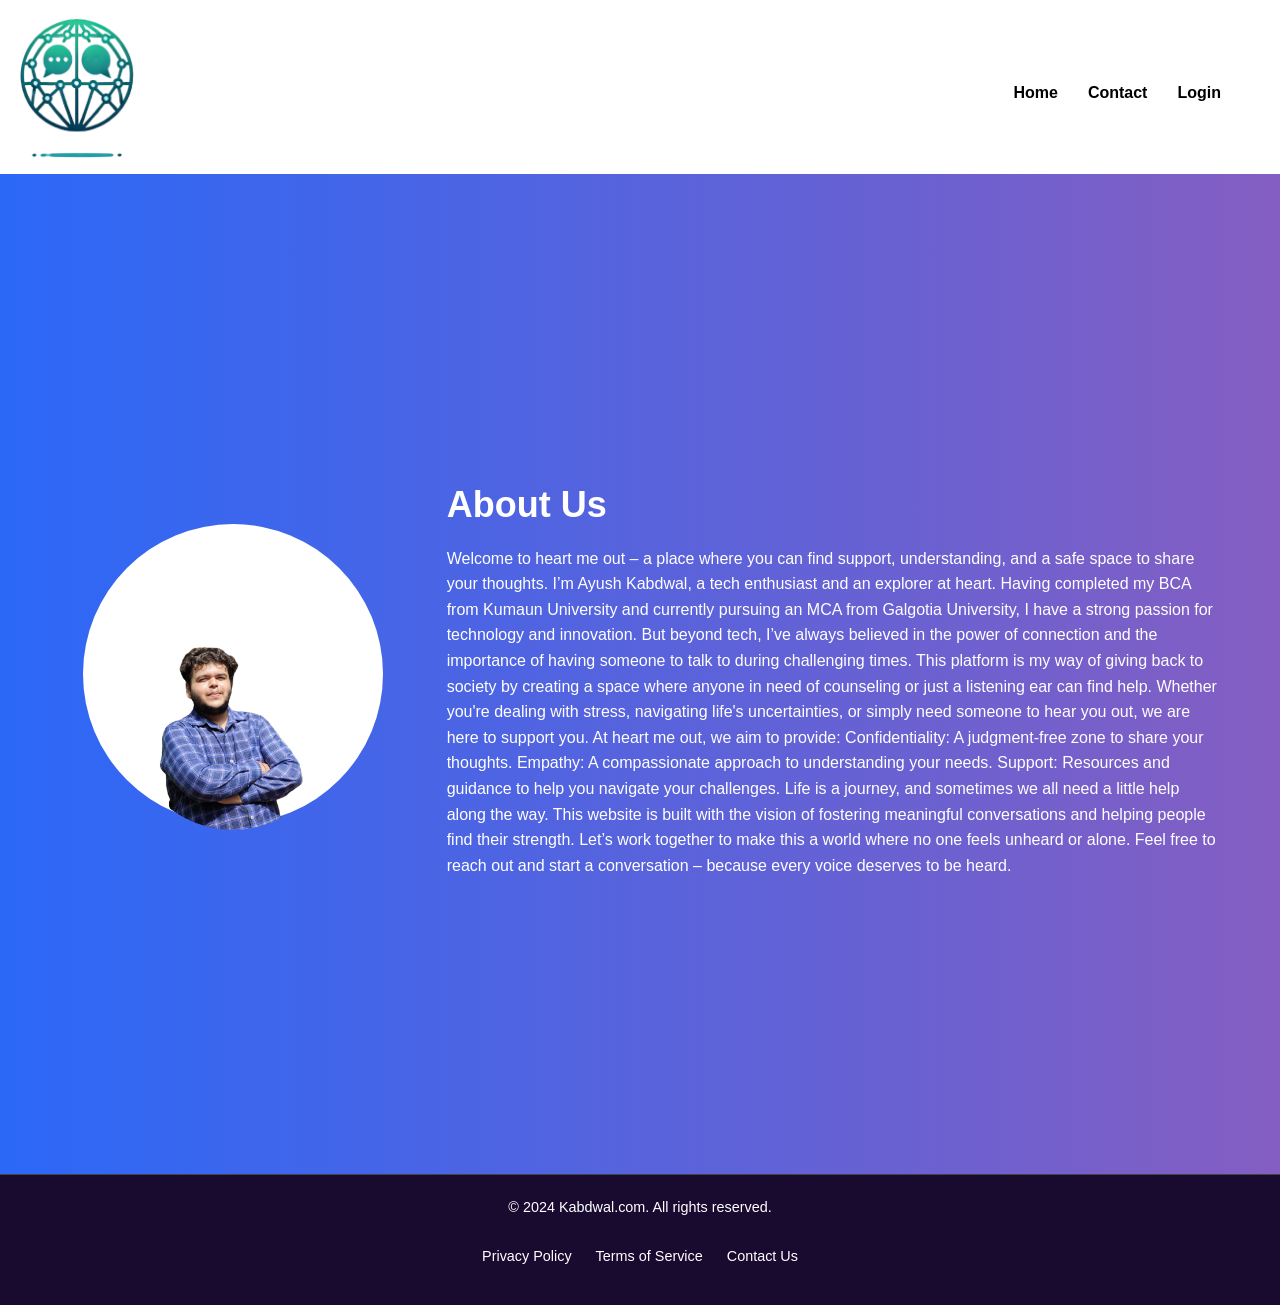
<file: about.html>
<!DOCTYPE html>
<html lang="en">

<head>
  <title>About Us</title>
  <link rel="stylesheet" href="about.css">
</head>

<body>
  <header class="about-header">
    <div class="about-logo">
      <img src="logo.png" alt="Logo">
    </div>
    <nav>
      <ul class="about-nav">
        <li><a href="index.html"class="button">Home</a></li>
        <li><a href="#" class="button">Contact</a></li>
        <li><a id="login-link" class="button" href="login.html">Login</a></li>
      </ul>
    </nav>
  </header>

  <main class="about-main">
    <section class="about-section">
      <div class="about-content-wrapper">
        <div class="about-image-container">
          <div class="about-image-background"></div>
          <img src="about.png" alt="Profile Image" class="about-profile-img">
        </div>
        <div class="about-text-content">
          <h1 class="about-title">About Us</h1>
          <p class="about-description">

            Welcome to heart me out – a place where you can find support, understanding, and a safe space to
            share your thoughts.

            I’m Ayush Kabdwal, a tech enthusiast and an explorer at heart. Having completed my BCA from Kumaun
            University and currently pursuing an MCA from Galgotia University, I have a strong passion for technology
            and innovation. But beyond tech, I’ve always believed in the power of connection and the importance of
            having someone to talk to during challenging times.

            This platform is my way of giving back to society by creating a space where anyone in need of counseling or
            just a listening ear can find help. Whether you're dealing with stress, navigating life's uncertainties, or
            simply need someone to hear you out, we are here to support you.

            At heart me out, we aim to provide:

            Confidentiality: A judgment-free zone to share your thoughts.
            Empathy: A compassionate approach to understanding your needs.
            Support: Resources and guidance to help you navigate your challenges.
            Life is a journey, and sometimes we all need a little help along the way. This website is built with the
            vision of fostering meaningful conversations and helping people find their strength. Let’s work together to
            make this a world where no one feels unheard or alone.

            Feel free to reach out and start a conversation – because every voice deserves to be heard.</p>
        </div>
      </div>

    </section>
  </main>
  <footer>
    <div class="footer-content">
      <p>&copy; 2024 Kabdwal.com. All rights reserved.</p>
      <nav>
        <ul>
          <li><a href="#">Privacy Policy</a></li>
          <li><a href="#">Terms of Service</a></li>
          <li><a href="#">Contact Us</a></li>
        </ul>
      </nav>
    </div>
  </footer>
  <script src="about.js"></script>
</body>

</html>
</file>
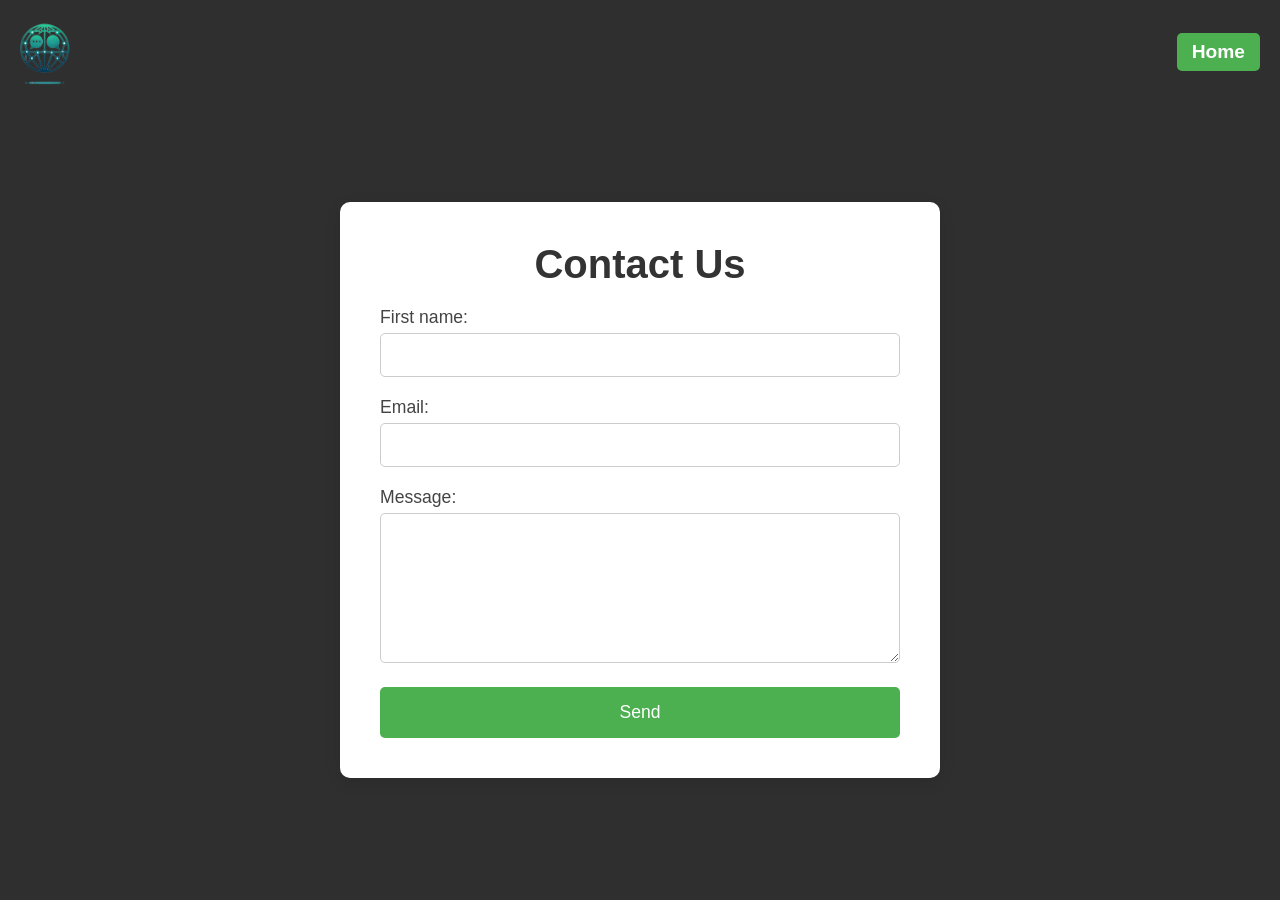
<file: feedback.html>
<!DOCTYPE html>
<html lang="en">
<head>
  <meta charset="UTF-8">
  <meta name="viewport" content="width=device-width, initial-scale=1.0">
  <title>Contact Form</title>
  <link rel="stylesheet" href="feedback.css">
</head>
<body>
  <div class="header">
    <img src="logo.png" alt="Logo" class="logo"> <!-- Replace with your logo -->
    <a href="index.html" class="home-link">Home</a>
   
  </div>

  <div class="container">
    <h1>Contact Us</h1>    
    <form id="contact-form">
      <div class="form-group">
        <label for="name">First name:</label>
        <input type="text" id="name" name="name" required>
      </div>
      <div class="form-group">
        <label for="email">Email:</label>
        <input type="email" id="email" name="email" required>
      </div>
      <div class="form-group">
        <label for="message">Message:</label>
        <textarea id="message" name="message" required></textarea>
      </div>
      <button type="submit">Send</button>
    </form>
  </div>

  <script src="script.js"></script>
</body>
</html>
</file>
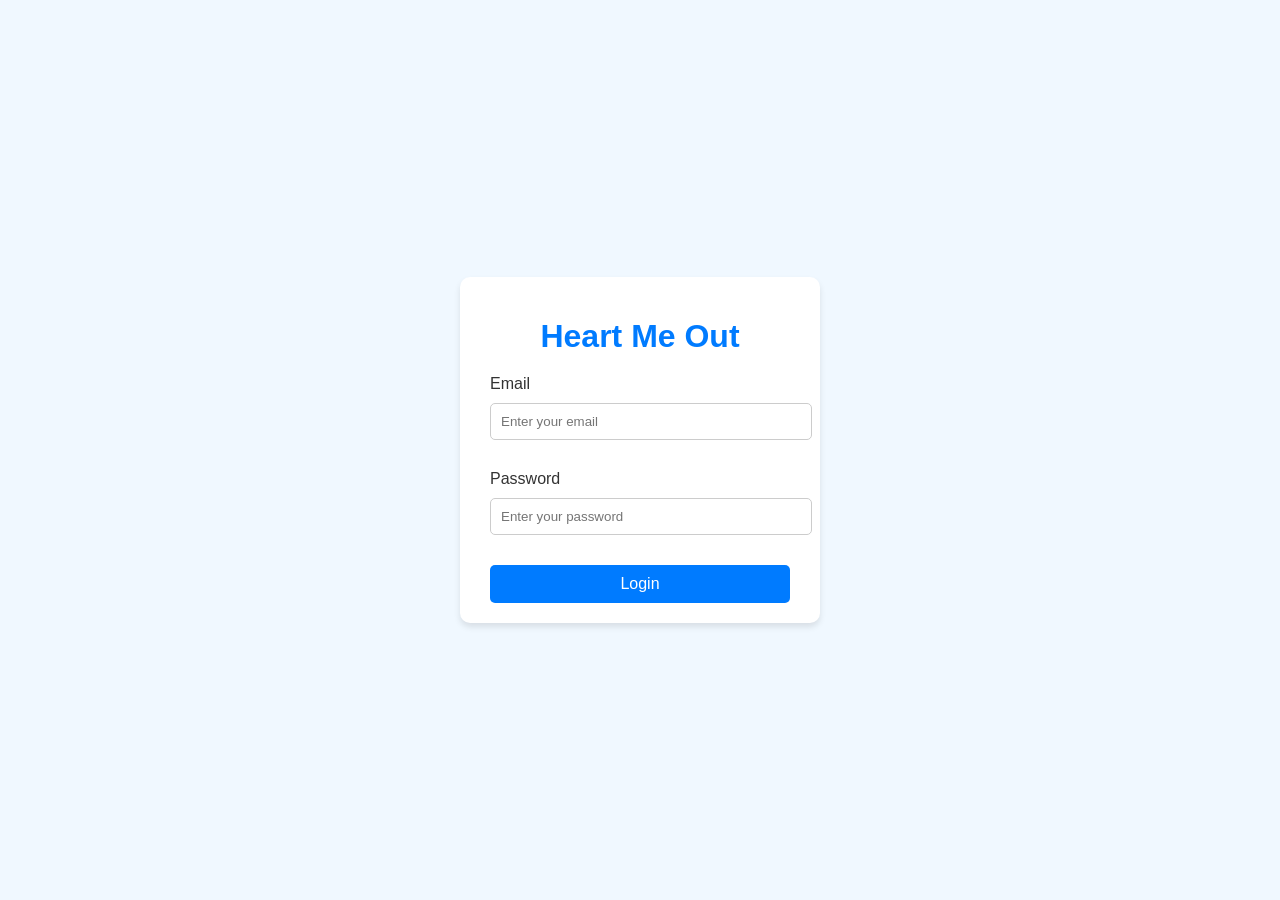
<file: login.html>
<!DOCTYPE html>
<html lang="en">
<head>
    <meta charset="UTF-8">
    <meta name="viewport" content="width=device-width, initial-scale=1.0">
    <title>Login - Heart Me Out</title>
    <link rel="stylesheet" href="login.css">
</head>
<body>
    <div class="login-container">
        <h1>Heart Me Out</h1>
        <form id="loginForm">
            <div class="form-group">
                <label for="email">Email</label>
                <input type="email" id="email" name="email" placeholder="Enter your email" required>
            </div>
            <div class="form-group">
                <label for="password">Password</label>
                <input type="password" id="password" name="password" placeholder="Enter your password" required>
            </div>
            <button type="submit" class="btn">Login</button>
            
        </form>
    </div>

    <script>
        // JavaScript to handle form submission and redirect
        document.getElementById('loginForm').addEventListener('submit', function(event) {
            event.preventDefault(); // Prevent form from refreshing the page

            // Get the email and password values (you can validate them here if needed)
            const email = document.getElementById('email').value;
            const password = document.getElementById('password').value;

            // Simulate login success
            if (email && password) {
                alert('Login successful! Redirecting...');
                window.location.href = 'video.html'; // Redirect to the next page
            } else {
                alert('Invalid login details. Please try again.');
            }
        });
    </script>
</body>
</html>
</file>
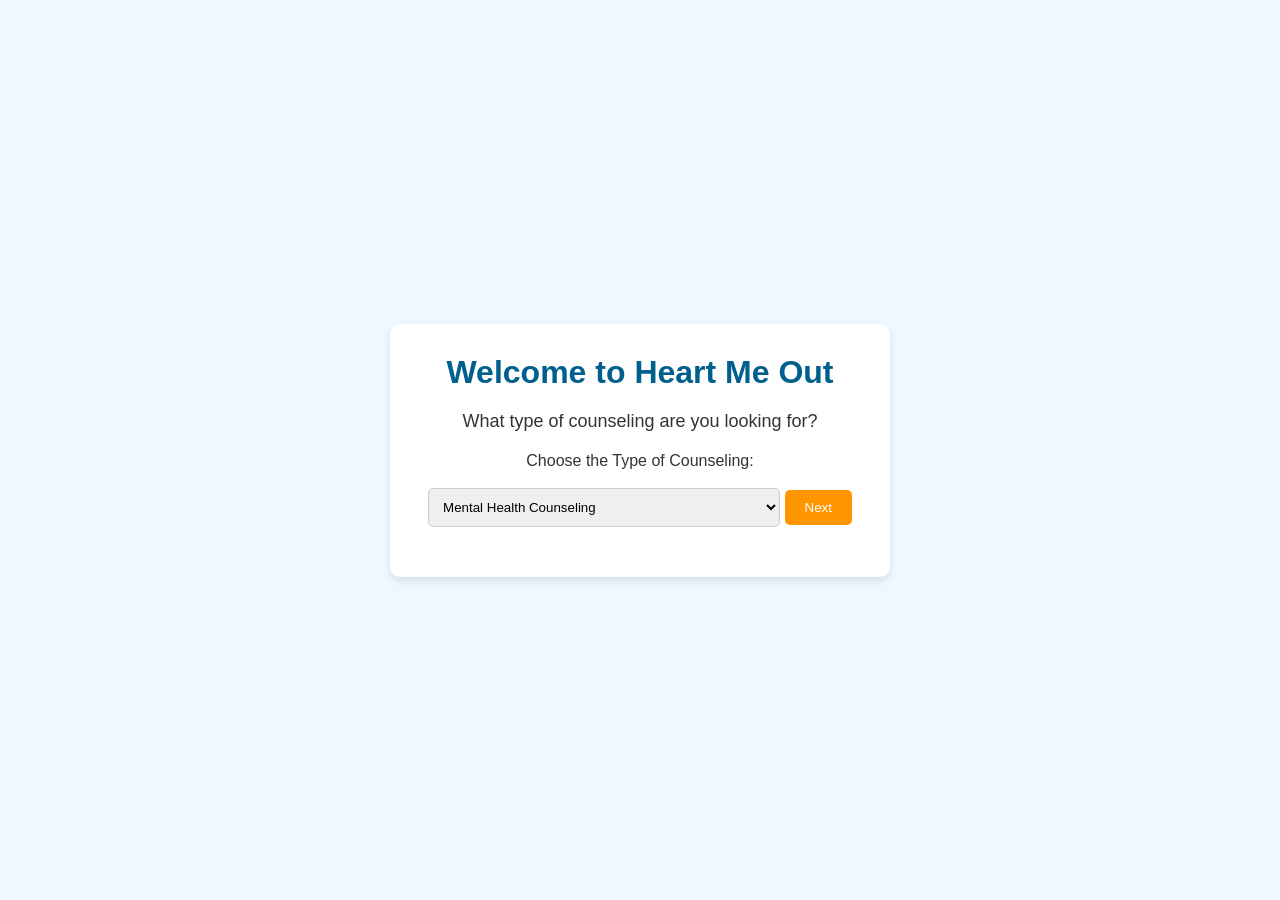
<file: s2.html>
<!DOCTYPE html>
<html lang="en">
<head>
    <meta charset="UTF-8">
    <meta name="viewport" content="width=device-width, initial-scale=1.0">
    <title>Heart Me Out - Client Counseling</title>
    <link rel="stylesheet" href="s2.css">
</head>
<body>
    <div class="container">
        <h1>Welcome to Heart Me Out</h1>
        <p class="question">What type of counseling are you looking for?</p>

        <div id="client-counseling">
            <label for="clientCounselingType">Choose the Type of Counseling:</label>
            <select id="clientCounselingType">
                <option value="mentalHealth">Mental Health Counseling</option>
                <option value="career">Career Counseling</option>
                <option value="relationship">Relationship Counseling</option>
                <option value="child">Child Counseling</option>
                <option value="spiritual">Spiritual Counseling</option>
            </select>
            <button onclick="submitClientCounselingSelection()">Next</button>
        </div>
    </div>

    <script src="s2.js"></script>
</body>
</html>
</file>
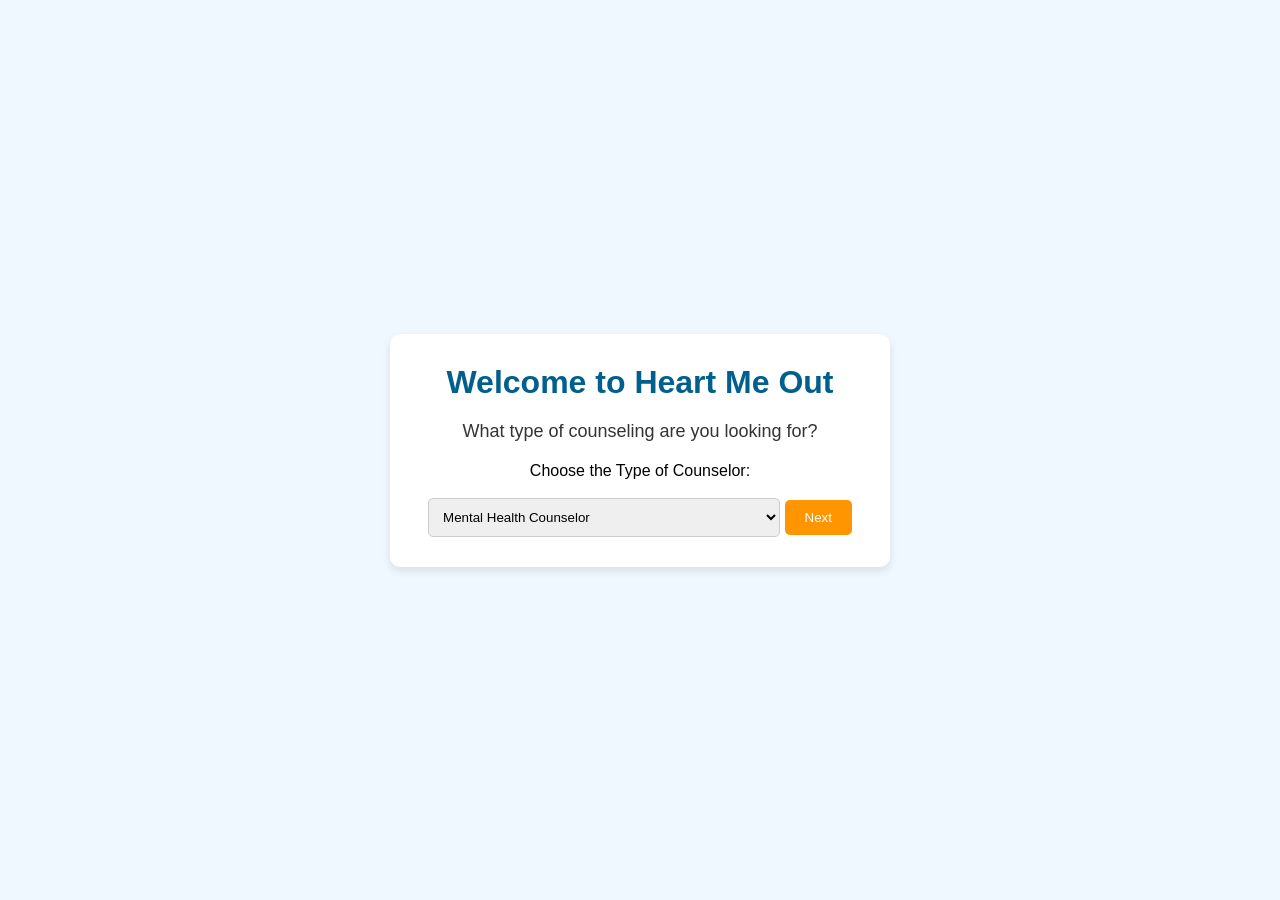
<file: special.html>
<!DOCTYPE html>
<html lang="en">
<head>
    <meta charset="UTF-8">
    <meta name="viewport" content="width=device-width, initial-scale=1.0">
    <title>Heart Me Out - Counseling Specialization</title>
    <link rel="stylesheet" href="special.css">
</head>
<body>
    <div class="container">
        <h1>Welcome to Heart Me Out</h1>
        <p class="question">What type of counseling are you looking for?</p>

        <div id="counselor-types">
            <label for="counselorType">Choose the Type of Counselor:</label>
            <select id="counselorType">
                <option value="mentalHealth">Mental Health Counselor</option>
                <option value="career">Career Counselor</option>
                <option value="relationship">Relationship Counselor</option>
                <option value="child">Child Counselor</option>
                <option value="spiritual">Spiritual Counselor</option>
            </select>
            <button onclick="submitCounselorSelection()">Next</button>
        </div>
    </div>

    <script src="special.js"></script>
</body>
</html>
</file>
<file: about.css>
/* Reset basic styles */
body, html {
  margin: 0;
  padding: 0;
  box-sizing: border-box;
  font-family: Arial, sans-serif;
}

.about-header {
  display: flex;
  justify-content: space-between;
  align-items: center;
  padding: 10px 20px;
  background: #fff;
}

.about-logo img {
  height: 150px;
  width: 100%;
  
}

.about-nav {
  list-style: none;
  display: flex;
  margin: 0;
  padding: 0.75rem 1.5rem;;
  font-weight: bold;
  font-size: 2rem;
  border-radius: 5px;
  cursor: pointer;
}

.about-nav li {
  margin: 0 15px;
}

.about-nav li a {
  text-decoration: none;
  color: #000;
  font-size: 16px;
}

.about-main {
  background: linear-gradient(to right, #2b68f7, #845ec2);
  color: #fff;
  padding: 50px 20px;
  text-align: center;
  min-height: 100vh;
  display: flex;
  flex-direction: column;
  justify-content: center;
  align-items: center;
}

.about-content-wrapper {
  display: flex;
  align-items: center;
  max-width: 1200px;
  width: 100%;
}

.about-image-container {
  position: relative;
  flex: 1;
  display: flex;
  justify-content: center;
  align-items: center;
  
}

.about-image-background {
  position: absolute;
  width: 300px;
  height: 300px;
  background: #fff;
  border-radius: 50%;
  z-index: 1;
}

.about-profile-img {
  position: relative;
  z-index: 2;
  width: 250px;
  height: 311px;
  border-radius: 50%;
  object-fit: cover;
}

.about-text-content {
  flex: 2;
  text-align: left;
  padding: 20px;
}

.about-title {
  font-size: 36px;
  margin-bottom: 20px;
}

.about-description {
  font-size: 16px;
  line-height: 1.6;
}
/* Footer */
footer {
  background: #190b30;
  color: white;
  padding: 1.5rem 2rem;
  text-align: center;
  border-top: 1px solid #444;
}

footer nav ul {
  list-style: none;
  display: flex;
  justify-content: center;
  gap: 1rem;
}

footer nav ul li a {
  text-decoration: none;
  color: white;
  font-size: 0.9rem;
}

footer nav ul li a:hover {
  text-decoration: underline;
}

  footer {
    background: #190b30;
    color: white;
    padding: 1.5rem 2rem;
    text-align: center;
    border-top: 1px solid #444;
  }
  
  footer .footer-content {
    display: flex;
    flex-direction: column;
    align-items: center;
    justify-content: center;
    gap: 1rem;
  }
  
  footer p {
    margin: 0;
    font-size: 0.9rem;
  }
  
  footer nav ul {
    list-style: none;
    display: flex;
    gap: 1.5rem;
    padding: 0;
  }
  
  footer nav ul li {
    margin: 0;
  }
  
  footer nav ul li a {
    text-decoration: none;
    color: white;
    font-size: 0.9rem;
  }
  
  footer nav ul li a:hover {
    text-decoration: underline;
  }
</file>
<file: feedback.css>
/* Global Reset */
* {
    margin: 0;
    padding: 0;
    box-sizing: border-box;
  }
  
  body {
    font-family: 'Arial', sans-serif;
    background-color: #2f2f2f; /* Light Black-Grey Mix */
    display: flex;
    justify-content: center;
    align-items: center;
    height: 100vh;
    margin: 0;
    flex-direction: column;
  }
  
  .header {
    width: 100%;
    display: flex;
    justify-content: space-between;
    align-items: center;
    padding: 20px;
    position: absolute;
    top: 0;
    left: 0;
    right: 0;
    background-color: transparent;
  }
  
  .logo {
    width: 50px; /* Set the size of your logo */
  }
  
  .home-link {
    font-size: 1.2rem;
    color: #fff;
    text-decoration: none;
    font-weight: bold;
    padding: 8px 15px;
    background-color: #4CAF50;
    border-radius: 5px;
    transition: background-color 0.3s ease;
  }
  
  .home-link:hover {
    background-color: #45a049;
  }
  
  .container {
    background-color: #fff;
    padding: 40px;
    border-radius: 10px;
    box-shadow: 0 4px 15px rgba(0, 0, 0, 0.1);
    width: 100%;
    max-width: 600px;
    margin-top: 80px; /* To create space below the header */
  }
  
  h1 {
    text-align: center;
    font-size: 2.5rem;
    color: #333;
    margin-bottom: 20px;
  }
  
  .form-group {
    margin-bottom: 20px;
  }
  
  label {
    display: block;
    font-size: 1.1rem;
    color: #444;
    margin-bottom: 5px;
  }
  
  input[type="text"],
  input[type="email"],
  textarea {
    width: 100%;
    padding: 12px;
    font-size: 1rem;
    border: 1px solid #ccc;
    border-radius: 5px;
    transition: border-color 0.3s ease, box-shadow 0.3s ease;
  }
  
  input[type="text"]:focus,
  input[type="email"]:focus,
  textarea:focus {
    border-color: #4CAF50;
    box-shadow: 0 0 8px rgba(76, 175, 80, 0.2);
    outline: none;
  }
  
  textarea {
    resize: vertical;
    height: 150px;
  }
  
  button {
    background-color: #4CAF50;
    color: white;
    padding: 15px 30px;
    font-size: 1.1rem;
    border: none;
    border-radius: 5px;
    cursor: pointer;
    width: 100%;
    transition: background-color 0.3s ease;
  }
  
  button:hover {
    background-color: #45a049;
  }
  
  button:focus {
    outline: none;
  }
  
  /* Responsive Design */
  @media screen and (max-width: 768px) {
    .container {
      padding: 30px;
    }
  
    h1 {
      font-size: 2rem;
    }
  
    input[type="text"],
    input[type="email"],
    textarea {
      font-size: 0.9rem;
    }
  
    button {
      font-size: 1rem;
    }
  }
</file>
<file: login.css>
/* styles.css */
body {
    font-family: Arial, sans-serif;
    background-color: #f0f8ff;
    display: flex;
    justify-content: center;
    align-items: center;
    height: 100vh;
    margin: 0;
}

.login-container {
    background-color: white;
    padding: 20px 30px;
    border-radius: 10px;
    box-shadow: 0 4px 6px rgba(0, 0, 0, 0.1);
    width: 300px;
    text-align: center;
}

h1 {
    color: #007BFF;
    margin-bottom: 20px;
}

.form-group {
    margin-bottom: 15px;
    text-align: left;
}

label {
    display: block;
    margin-bottom: 5px;
    color: #333;
}

input {
    width: 100%;
    padding: 10px;
    margin: 5px 0 15px 0;
    border: 1px solid #ccc;
    border-radius: 5px;
}

input:focus {
    border-color: #007BFF;
    outline: none;
}

.btn {
    width: 100%;
    padding: 10px;
    background-color: #007BFF;
    color: white;
    border: none;
    border-radius: 5px;
    font-size: 16px;
    cursor: pointer;
}

.btn:hover {
    background-color: #0056b3;
}

.signup-link {
    margin-top: 15px;
    color: #555;
}

.signup-link a {
    color: #007BFF;
    text-decoration: none;
}

.signup-link a:hover {
    text-decoration: underline;
}
</file>
<file: s2.css>
* {
    margin: 0;
    padding: 0;
    box-sizing: border-box;
}

body {
    font-family: Arial, sans-serif;
    background-color: #f0f8ff;
    display: flex;
    justify-content: center;
    align-items: center;
    height: 100vh;
}

.container {
    text-align: center;
    background-color: #fff;
    padding: 30px;
    border-radius: 10px;
    box-shadow: 0 4px 8px rgba(0, 0, 0, 0.1);
    width: 100%;
    max-width: 500px;
}

h1 {
    color: #005f8d;
    margin-bottom: 20px;
}

.question {
    color: #333;
    font-size: 18px;
    margin-bottom: 20px;
}

#client-counseling {
    margin-bottom: 20px;
}

label {
    font-size: 16px;
    color: #333;
}

select {
    padding: 10px;
    margin-top: 10px;
    width: 80%;
    border: 1px solid #ccc;
    border-radius: 5px;
}

button {
    background-color: #ff9500;
    color: white;
    padding: 10px 20px;
    border: none;
    border-radius: 5px;
    cursor: pointer;
    margin-top: 20px;
}

button:hover {
    background-color: #e07b00;
}
</file>
<file: special.css>
* {
    margin: 0;
    padding: 0;
    box-sizing: border-box;
}

body {
    font-family: Arial, sans-serif;
    background-color: #f0f8ff;
    display: flex;
    justify-content: center;
    align-items: center;
    height: 100vh;
}

.container {
    text-align: center;
    background-color: #fff;
    padding: 30px;
    border-radius: 10px;
    box-shadow: 0 4px 8px rgba(0, 0, 0, 0.1);
    width: 100%;
    max-width: 500px;
}

h1 {
    color: #005f8d;
    margin-bottom: 20px;
}

.question {
    color: #333;
    font-size: 18px;
    margin-bottom: 20px;
}

.form-container {
    margin-bottom: 20px;
}

input[type="text"] {
    padding: 10px;
    margin-top: 10px;
    width: 80%;
    border: 1px solid #ccc;
    border-radius: 5px;
}

button {
    background-color: #ff9500;
    color: white;
    padding: 10px 20px;
    border: none;
    border-radius: 5px;
    cursor: pointer;
    margin-top: 20px;
}

button:hover {
    background-color: #e07b00;
}

select {
    padding: 10px;
    margin-top: 10px;
    width: 80%;
    border: 1px solid #ccc;
    border-radius: 5px;
}
</file>
